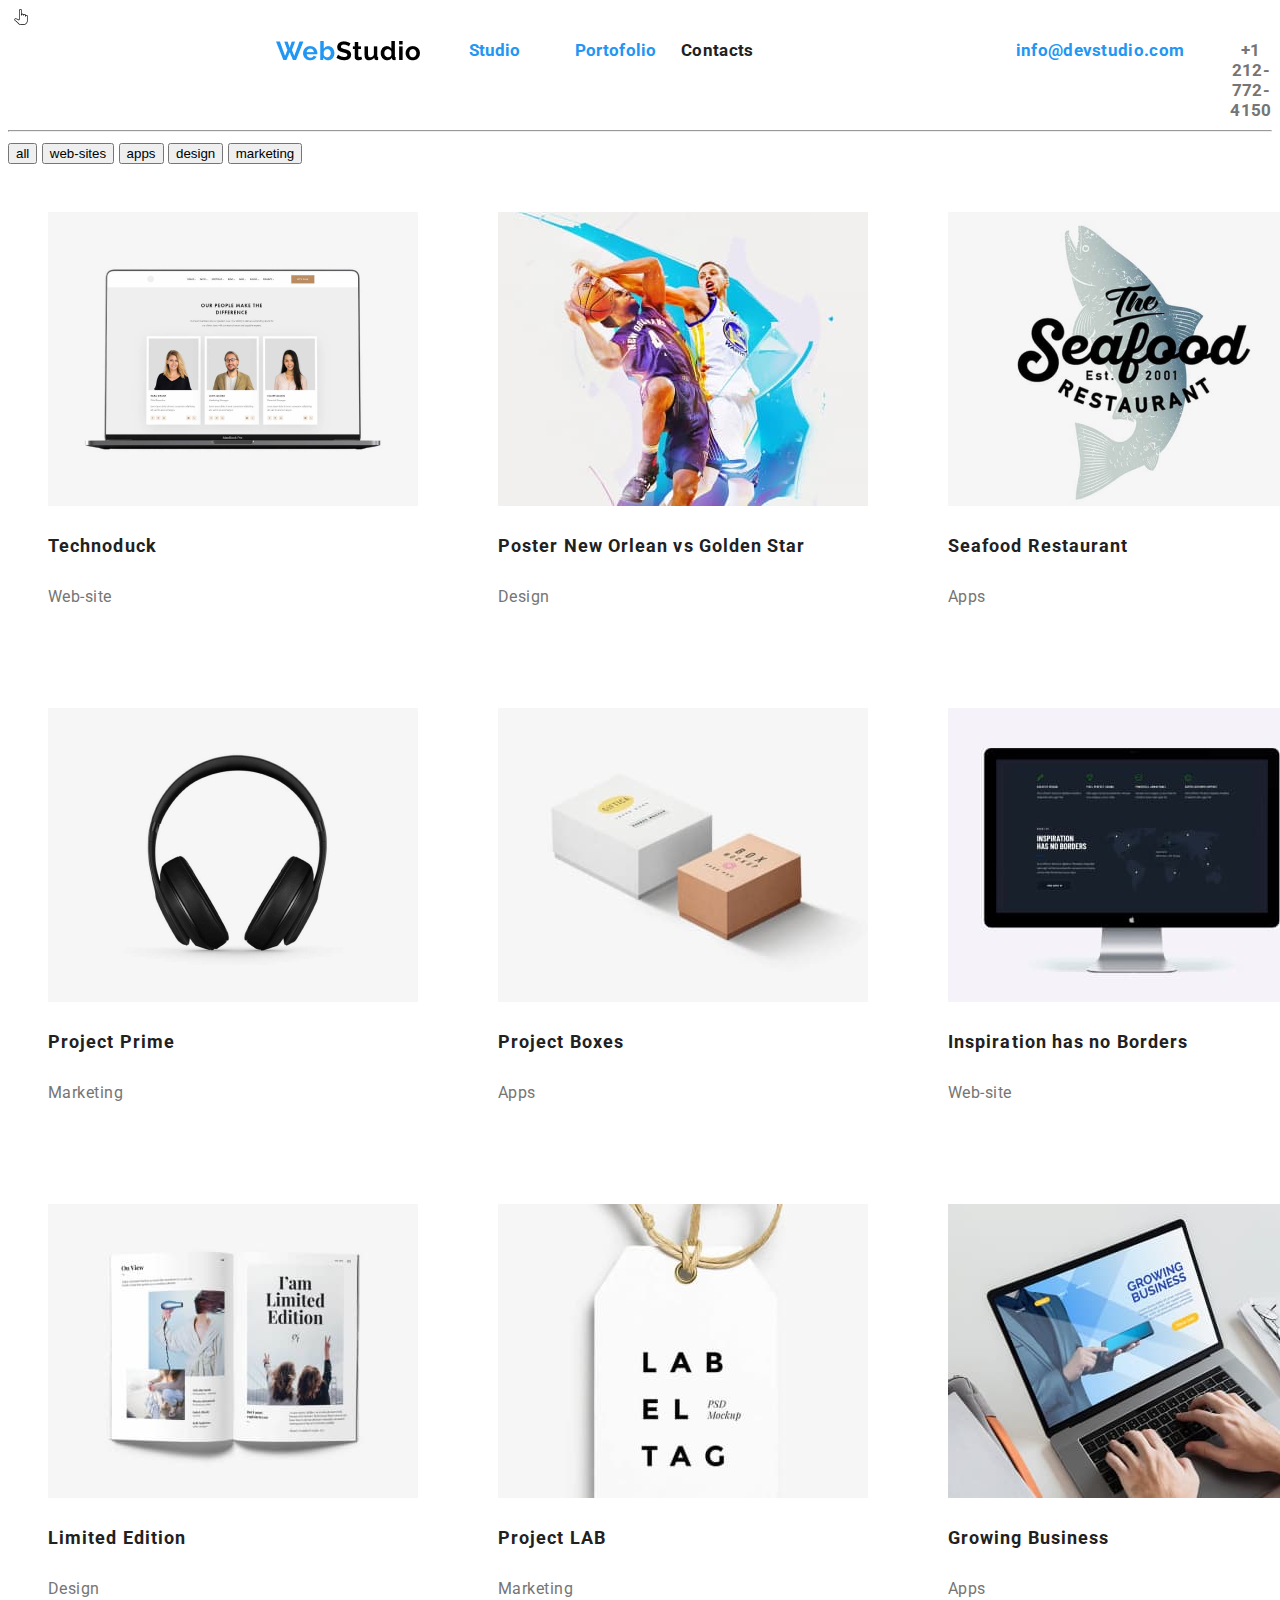
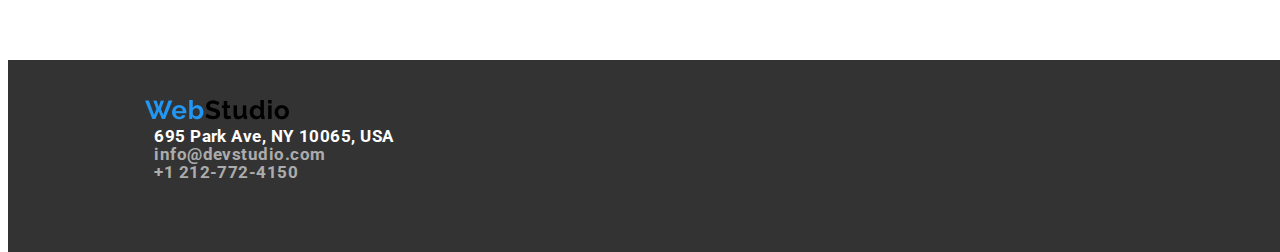
<file: portofolio.html>
<!DOCTYPE html>
<html lang="en">
    <head>
        <meta charset="UTF-8" />
        <title>WebStudio portofolio</title>
        <link rel="preconnect" href="https://fonts.googleapis.com">
		<link rel="preconnect" href="https://fonts.gstatic.com" crossorigin>
		<link href="https://fonts.googleapis.com/css2?family=Raleway:wght@700&family=Roboto:wght@400;500;700;900&display=swap" rel="stylesheet">
		<link rel="stylesheet" href="styles.css/styles.css">
    </head>
    <body> 
            <div>
                <a href="index.html">
                <img src="images/Vector.png" alt="cursor" class="auto">
                </a>
            </div>
			<!--First row-->
			<header class="main-header">
				<nav class="main-navigation">
					<ul >
						<li><a href="index.html">
							<img src="images/WebStudio.png" alt="Studio Logo" class="logo">
						    </a> </li>
						<li><a href="studio.html" class="link-studio" >Studio </a></li>
						<li><a href="portofolio.html" class="link-portofolio">Portofolio</a></li>
						<li><a href="contacts.html" class="link">Contacts</a></li>
						<li>
							<a href="tel:+12127724150" class="phone-number">+1 212-772-4150 </a>
						</li>
						<li>
							<a href="mailto:info@devstudio.com" class="email-adress">info@devstudio.com</a>
						</li>
					</ul>
                    <hr></hr>
				</nav>
			</header>
            <main class="global-main">
                <section class="main-section">
                    <button type="button">all</button>
                    <button type="button">web-sites</button>
                    <button type="button">apps</button>
                    <button type="button">design</button>
                    <button type="button">marketing</button>
                </section>
                <section class="second-section">
                    <ul>
                        <li class="product">  
                            <img src="portofolio-images/technoduck.jpg" alt="poza">
                            <h3>Technoduck</h3>
                            <p>Web-site</p>
                        </li>
                        <li class="product">
                            <img src="portofolio-images/posternew.jpg" alt="poza">
                            <h3>Poster New Orlean vs Golden Star</h3>
                            <p>Design</p>
                        </li>
                        <li class="product">
                            <img src="portofolio-images/seefood.jpg" alt="poza">
                            <h3>Seafood Restaurant</h3>
                            <p>Apps</p>
                        </li>
                        <li class="product">
                            <img src="portofolio-images/projectprime.jpg" alt="poza">
                            <h3>Project Prime</h3>
                            <p>Marketing</p>
                        </li>
                        <li class="product">
                            <img src="portofolio-images/projectboxes.jpg" alt="poza">
                            <h3>Project Boxes</h3>
                            <p>Apps</p>
                        </li>
                        <li class="product">
                            <img src="portofolio-images/inspiration.jpg" alt="poza">
                            <h3>Inspiration has no Borders</h3>
                            <p>Web-site</p>
                        </li>
                        <li class="product">
                            <img src="portofolio-images/limited.jpg" alt="poza">
                            <h3>Limited Edition</h3>
                            <p>Design</p>
                        </li>
                        <li class="product">
                            <img src="portofolio-images/projectlab.jpg" alt="poza">
                            <h3>Project LAB</h3>
                            <p>Marketing</p>
                        </li>
                        <li class="product">
                            <img src="portofolio-images/growing.jpg" alt="poza">
                            <h3>Growing Business</h3>
                            <p>Apps</p>
                        </li>
                    </ul>
                </section>
            </main>
				<footer class="footer">
					<a href="index.html">
					 <img src="images/WebStudio.png" alt="Studio Logo" class="footer-logo">
					</a>
					<ul class="contact-class">
						<li>
							<a href="adress:695 Park Ave, NY 10065, USA" class="adress">695 Park Ave, NY 10065, USA</a>
						</li>
						 <li>
							<a href="mailto:info@devstudio.com" class="mail">info@devstudio.com</a>
						</li>
						<li>
							<a href="tel:+12127724150" class="phone">+1 212-772-4150 </a>
						</li>
					</ul>
				</footer>
    </body>
</html>
</file>
<file: styles.css/styles.css>
:root {
    --link-font-family: 'Roboto';
    --link-color: #fff;
    --link-active-color: #2196F3;
    --link-second-color: #7575;
    --link-third-color:#212121;
    --link-another-color: #757575;
}
.auto {
    cursor: pointer;
}
.body-class {
    font-family: var(--link-font-family) ;
}
h3 {
    color: var(--link-third-color);
    font-size: 18px;
    font-family: var(--link-font-family);
    font-weight: 700;
    line-height: 36px;
    letter-spacing: 1.08px;
}
p {
    color: var(--link-another-color);
    font-size: 16px;
    font-family: var(--link-font-family);
    line-height: 30px;
    letter-spacing: 0.48px;
}
.main-header, .link, .link-studio, .link-portofolio, .phone-number, .email-adress {
    text-decoration: none; 
}
ul {
	list-style-type:none;
	margin:0;
	padding:0;
	padding-top:6px;
	padding-bottom:6px;
    width: 1600px;
    height: 80px;
    flex-shrink: 0;
}
li {
	display:inline;
}
a:link,a:visited {
	font-weight:bold;
	font-size:1.0625em;
	text-align:center;
	padding:0.375em;
}

.logo {
    position: absolute;
    top: 1.5em;
    left: 10em;
    color:var(--link-active-color);
    font-size: 1.625em;
    font-family: Raleway;
    font-weight: 700;
    letter-spacing: 0.04875em;
}
.link {
    position: absolute;
    top: 2em;
    left: 39.6875em;
}
.link-portofolio {
    position: absolute;
    top: 2em;
    left: 33.4375em;
}
.phone-number {
    color: var(--link-another-color);
    font-size: 0.875em;
    font-family: var(--link-font-family);
    font-weight: 500;
    letter-spacing: 0.0175em;
    position: absolute;
    top: 2em;
    left: 71.875em;
}
.email-adress {
    color: var(--link-active-color);
    font-size: 0.875em;
    font-family: var(--link-font-family);
    font-weight: 500;
    letter-spacing: 0.0175em;
    position: absolute;
    top: 2em;
    left: 59.375em;
}
.link, .link-portofolio {
    color: var(--link-third-color);
    font-size: 0.875em;
    font-family: var(--link-font-family);
    font-weight: 500;
    letter-spacing: 0.0175em;
}
.link-studio {
    color: var(--link-active-color);
    font-size: 14px;
    font-family: var(--link-font-family);
    font-weight: 500;
    letter-spacing: 0.0175em8px;
    position: absolute;
    top: 2em;
    left: 27.1875em;
}
.link-portofolio {
    color: var(--link-active-color);
}
.link {
    color: var(--link-third-color);
}
 .link:hover, .link:focus, .email-adress:hover, .email-adress:focus,
 .phone-number:hover, .phone-number:focus, .link-portofolio:hover,
 .link-portofolio:focus, .link-studio:hover, .link-studio:focus
  {
    color: var(--link-active-color);
 }
.main-section{
    flex-shrink: 0;
    display: inline;
    flex-direction:row;
    text-align: center;
    color: var(--link-third-color);
    font-size: 1em;
    font-family: var(--link-font-family);
    font-weight: 500;
    line-height: 1.625em;
    letter-spacing: 0.03em;
 }
 .product {
    flex-direction: column;
    position: static;
    float:left;
    padding: 2.5em;
 }
 .footer {
    background-color: #333;
    padding-top: 3.75em;
    padding-bottom: 3.75em;
    flex-direction: column;
    position: static;
    float:left;
    padding: 2.5em;
}
.contact-class, .footer-logo  {
    flex-shrink: 0;
    display: inline;
    flex-direction: column;
    float: left;
}
.contact-class {
    display: flex;
    flex-direction: column;
    flex-shrink: 0;
    padding-left: 6.25em;
}
.footer-logo {
    color:var(--link-active-color);
    font-size: 1.625em;
    font-family: Raleway;
    font-weight: 700;
    letter-spacing: 0.04875em;
    padding-left: 3.5em;
}
.adress {
    color: var(--link-color);
    font-size: 14px;
    font-family: var(--link-font-family);
    letter-spacing: 0.02625em;
    text-decoration: none;
    width: 14.4375em;
    height: 1em;
}
.mail {
    color: rgba(255, 255, 255, 0.60);
    font-size: 0.875em;
    font-family: var(--link-font-family);
    line-height: 1em;
    letter-spacing: 0.02625em;
    text-decoration: none;
    width: 14.4375em;
    height: 1em;
}
.phone{
    color: rgba(255, 255, 255, 0.60);
    font-size: 0.875em;
    font-family: var(--link-font-family);
    line-height: 1em;
    letter-spacing: 0.02625em;
    text-decoration: none;
    width: 14.4375em;
    height: 1em;
}
.adress:hover, .adress:focus, .mail:hover, .mail:focus,
.phone:hover, .phone:focus {
    color: var(--link-color);
}
</file>
